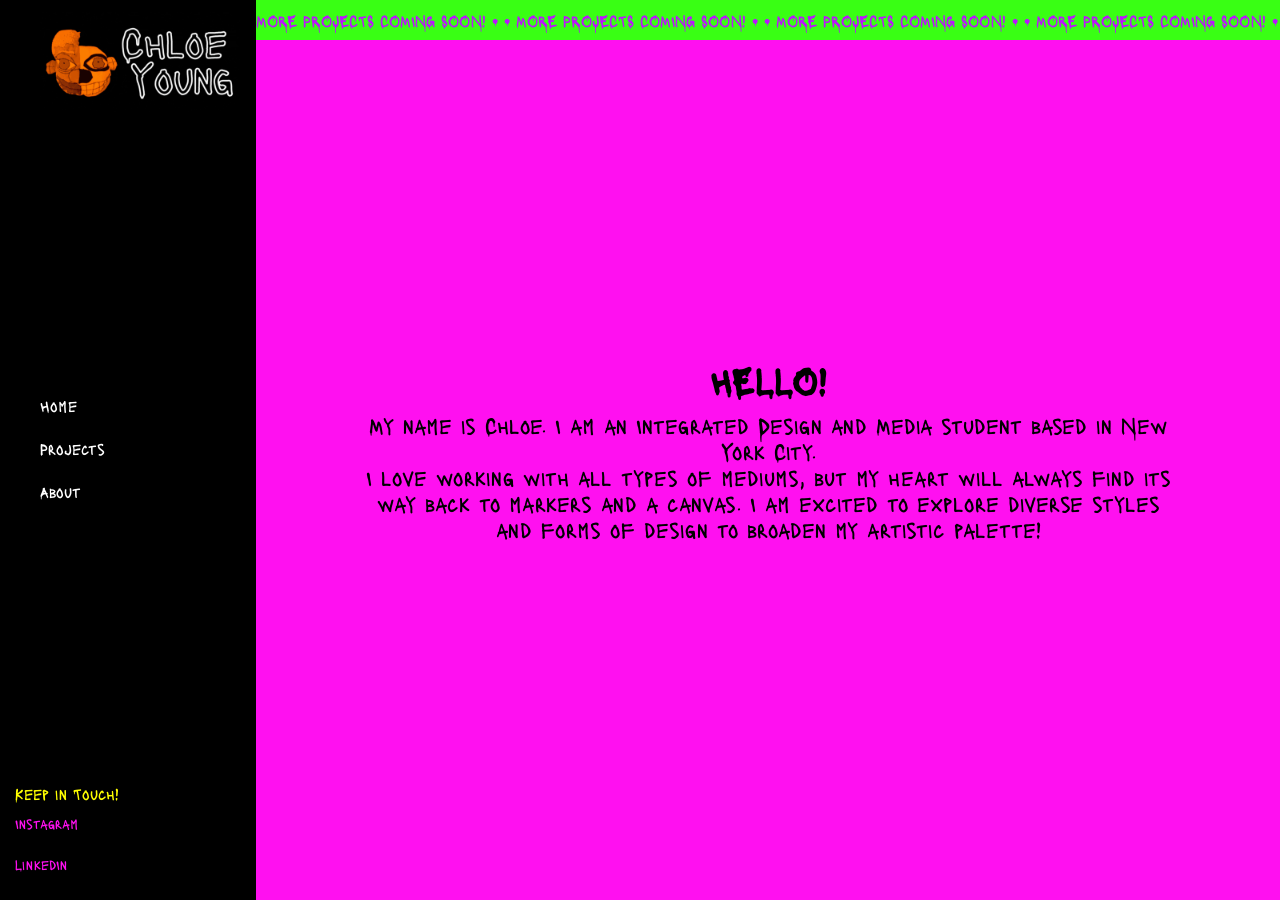
<file: Creative Coding Midterm/about.html>
<!DOCTYPE html>
<html lang="en">
  <head>
    <meta charset="UTF-8" />
    <meta name="viewport" content="width=device-width, initial-scale=1.0" />
    <title>About</title>

    <link rel="preconnect" href="https://fonts.googleapis.com" />
    <link rel="preconnect" href="https://fonts.gstatic.com" crossorigin />
    <link
      href="https://fonts.googleapis.com/css2?family=Lacquer&display=swap"
      rel="stylesheet"
    />

    <link rel="stylesheet" href="about_style.css" />
  </head>

  <body>
    <div class="sidenav">
      <div class="logo">
        <a href="index.html">
          <img src="Final_Chloe_Young_Logo.gif" alt="Chloe Young Logo" />
        </a>
      </div>

      <div class="sidenav-links">
        <a href="index.html">Home</a>
        <button class="dropdown-btn">Projects</button>
        <div class="dropdown-container">
          <a href="handmade.html">Handmade</a>
          <a href="digital.html">Digital</a>
          <a href="illustrations.html">Illustrations</a>
          <a href="code.html">Coding</a>
        </div>
        <a href="about.html">About</a>
      </div>

      <div class="keep-in-touch">
        <p>Keep in Touch!</p>
        <a href="https://www.instagram.com/chloeeyounng" target="_blank"
          >Instagram</a
        >
        <a
          href="https://www.linkedin.com/in/chloe-alexandria-young"
          target="_blank"
          >LinkedIn</a
        >
      </div>
    </div>

    <script>
      var dropdown = document.getElementsByClassName("dropdown-btn");
      var i;

      for (i = 0; i < dropdown.length; i++) {
        dropdown[i].addEventListener("click", function () {
          this.classList.toggle("active");
          var dropdownContent = this.nextElementSibling;
          if (dropdownContent.style.display === "block") {
            dropdownContent.style.display = "none";
          } else {
            dropdownContent.style.display = "block";
          }
        });
      }
    </script>

    <div class="content">
      <div class="marquee-section">
        <div class="marquee-div">
          <div class="marquee">
            MORE PROJECTS COMING SOON! &bull; &bull; MORE PROJECTS COMING SOON!
            &bull; &bull; MORE PROJECTS COMING SOON! &bull; &bull; MORE PROJECTS
            COMING SOON! &bull; &bull; MORE PROJECTS COMING SOON! &bull; &bull;
            MORE PROJECTS COMING SOON! &bull; &bull; MORE PROJECTS COMING SOON!
            &bull; &bull; MORE PROJECTS COMING SOON! &bull; &bull; MORE PROJECTS
            COMING SOON! &bull; &bull; MORE PROJECTS COMING SOON! &bull; &bull;
            MORE PROJECTS COMING SOON! &bull; &bull; MORE PROJECTS COMING SOON!
          </div>
        </div>
      </div>

      <div class="about-text">
        <h1>HELLO!</h1>
        <p>
          My name is Chloe. I am an Integrated Design and Media student based in
          New York City.
        </p>
        <p>
          I love working with all types of mediums, but my heart will always
          find its way back to markers and a canvas. I am excited to explore
          diverse styles and forms of design to broaden my artistic palette!
        </p>
      </div>
    </div>
  </body>
</html>
</file>
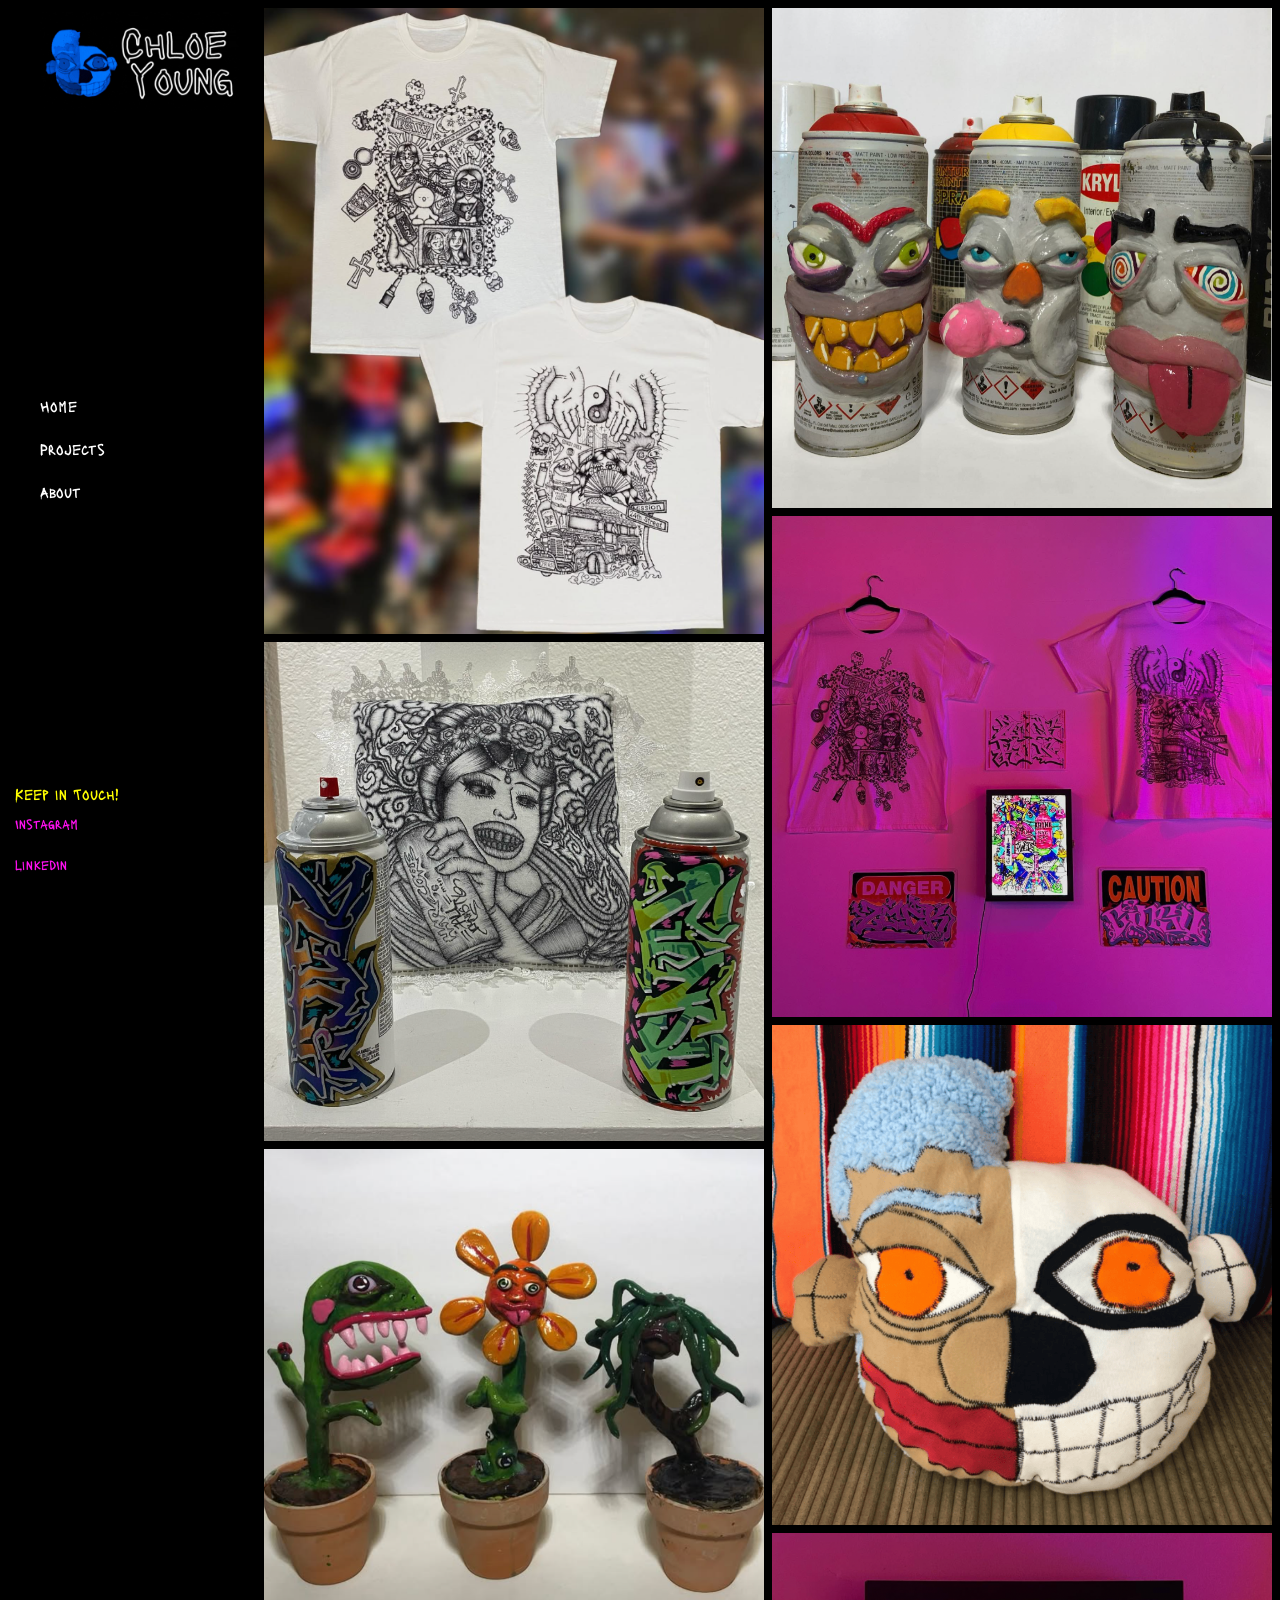
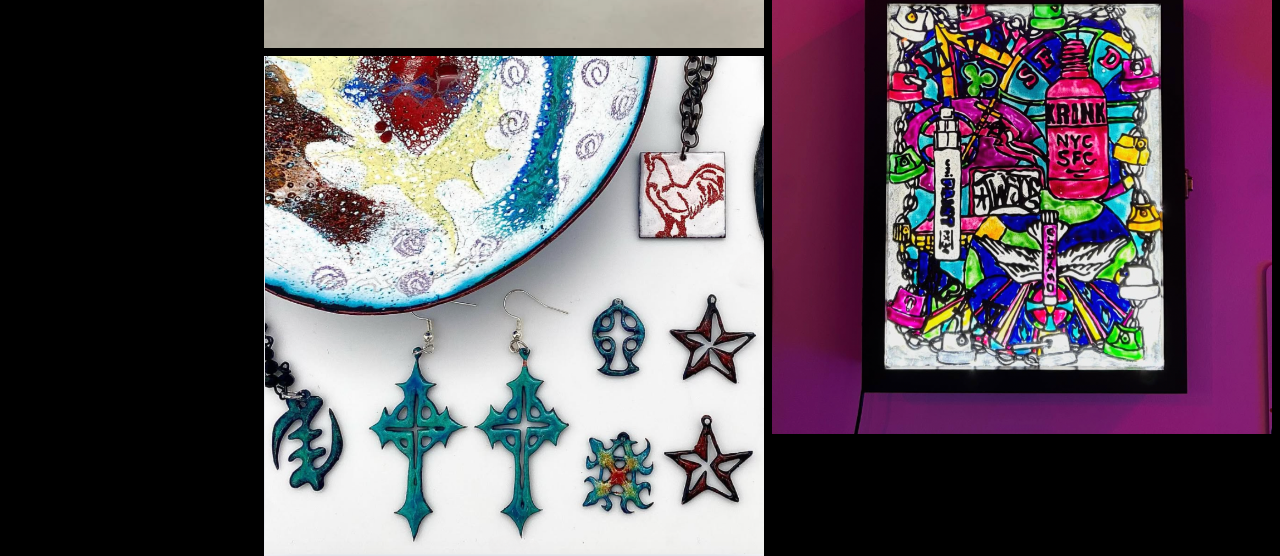
<file: Creative Coding Midterm/handmade.html>
<!DOCTYPE html>
<html lang="en">
  <head>
    <meta charset="UTF-8" />
    <meta name="viewport" content="width=device-width, initial-scale=1.0" />
    <title>Handmade</title>

    <link rel="preconnect" href="https://fonts.googleapis.com" />
    <link rel="preconnect" href="https://fonts.gstatic.com" crossorigin />
    <link
      href="https://fonts.googleapis.com/css2?family=Lacquer&display=swap"
      rel="stylesheet"
    />

    <link rel="stylesheet" href="handmade_style.css" />
  </head>

  <body>
    <div class="sidenav">
      <div class="logo">
        <a href="index.html">
          <img src="Final_Chloe_Young_Logo.gif" alt="Chloe Young Logo" />
        </a>
      </div>

      <div class="sidenav-links">
        <a href="index.html">Home</a>
        <button class="dropdown-btn">Projects</button>
        <div class="dropdown-container">
          <a href="handmade.html">Handmade</a>
          <a href="digital.html">Digital</a>
          <a href="illustrations.html">Illustrations</a>
          <a href="code.html">Coding</a>
        </div>
        <a href="about.html">About</a>
      </div>

      <div class="keep-in-touch">
        <p>Keep in Touch!</p>
        <a href="https://www.instagram.com/chloeeyounng" target="_blank"
          >Instagram</a
        >
        <a
          href="https://www.linkedin.com/in/chloe-alexandria-young"
          target="_blank"
          >LinkedIn</a
        >
      </div>
    </div>

    <script>
      var dropdown = document.getElementsByClassName("dropdown-btn");
      var i;

      for (i = 0; i < dropdown.length; i++) {
        dropdown[i].addEventListener("click", function () {
          this.classList.toggle("active");
          var dropdownContent = this.nextElementSibling;
          if (dropdownContent.style.display === "block") {
            dropdownContent.style.display = "none";
          } else {
            dropdownContent.style.display = "block";
          }
        });
      }
    </script>

    <div class="content">
      <div class="row">
        <div class="column">
          <div class="container">
            <img src="./projects_img/tshirts.png" />
            <div class="overlay">
              <div class="text">
                <span>24th Mission and Charm, 2024</span>
                <span>Sharpie on cotton </span>
              </div>
            </div>
          </div>

          <div class="container">
            <img src="./projects_img/pillow_spraycans.png" />
            <div class="overlay">
              <div class="text">
                <span>Zlicks Onna Can and Pillow Stich, 2023</span>
                <span>Acrylic paint on can and Sharpie on cotton</span>
              </div>
            </div>
          </div>

          <div class="container">
            <img src="./projects_img/clay_plants.png" />
            <div class="overlay">
              <div class="text">
                <span>Flytrap, Sunflower, and Weeping Willow, 2022</span>
                <span>Acrylic paint on clay</span>
              </div>
            </div>
          </div>

          <div class="container">
            <img src="./projects_img/clay_jewelry.png" />
            <div class="overlay">
              <div class="text">
                <span>Crossed Jewelry, 2022</span>
                <span>Polymer clay and sterling silver wire</span>
              </div>
            </div>
          </div>
        </div>

        <div class="column">
          <div class="container">
            <img src="./projects_img/spray_cans.png" />
            <div class="overlay">
              <div class="text">
                <span>Clay on Spray, 2021</span>
                <span>Polymer clay on spray cans</span>
              </div>
            </div>
          </div>

          <div class="container">
            <img src="./projects_img/tshirt_gallery.png" />
            <div class="overlay">
              <div class="text">
                <span>24th Mission and Charm Gallery, 2024</span>
                <span>Mixed materials</span>
              </div>
            </div>
          </div>

          <div class="container">
            <img src="./projects_img/pillow_stitch.png" />
            <div class="overlay">
              <div class="text">
                <span>Halved Face Pillow, 2020</span>
                <span>Assorted fabrics and thread</span>
              </div>
            </div>
          </div>

          <div class="container">
            <img src="./projects_img/stained_glass.png" />
            <div class="overlay">
              <div class="text">
                <span>SF to NYC Window, 2023</span>
                <span>3D paint on led screen</span>
              </div>
            </div>
          </div>
        </div>
      </div>
    </div>
  </body>
</html>
</file>
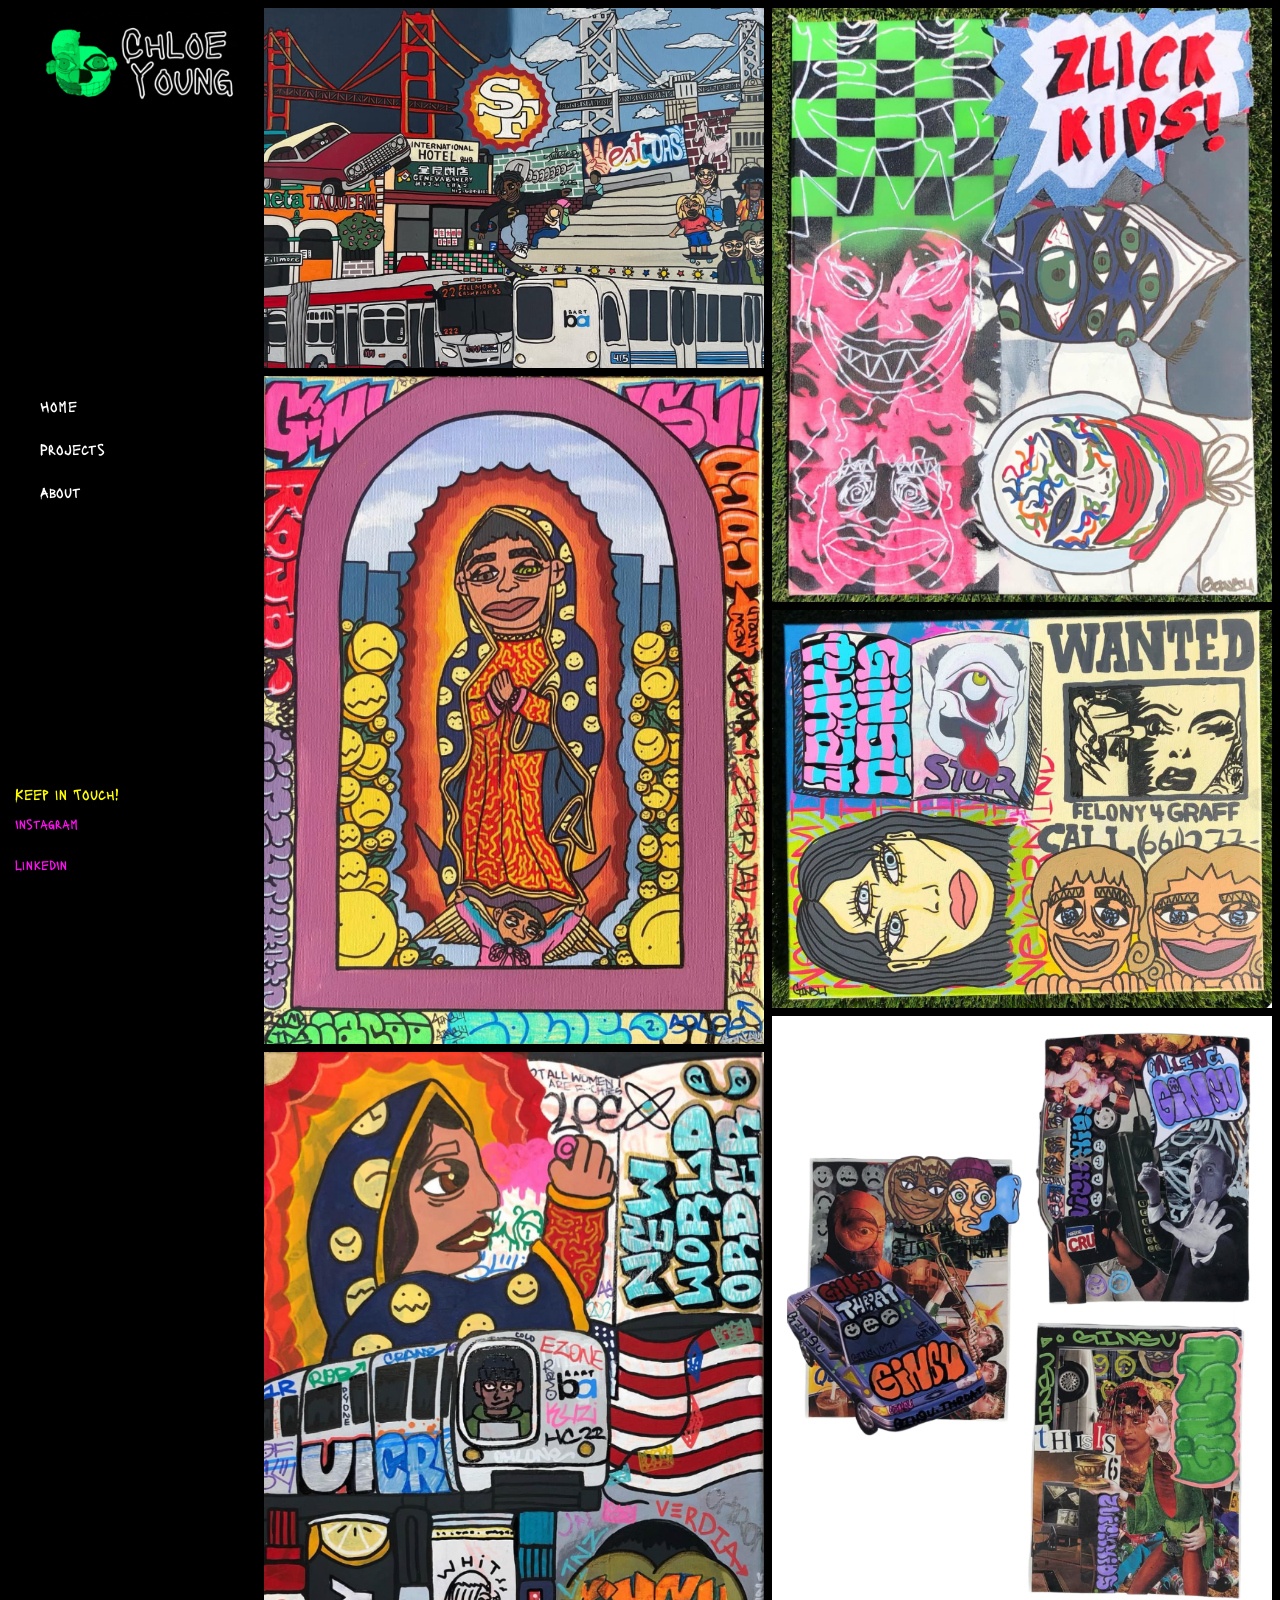
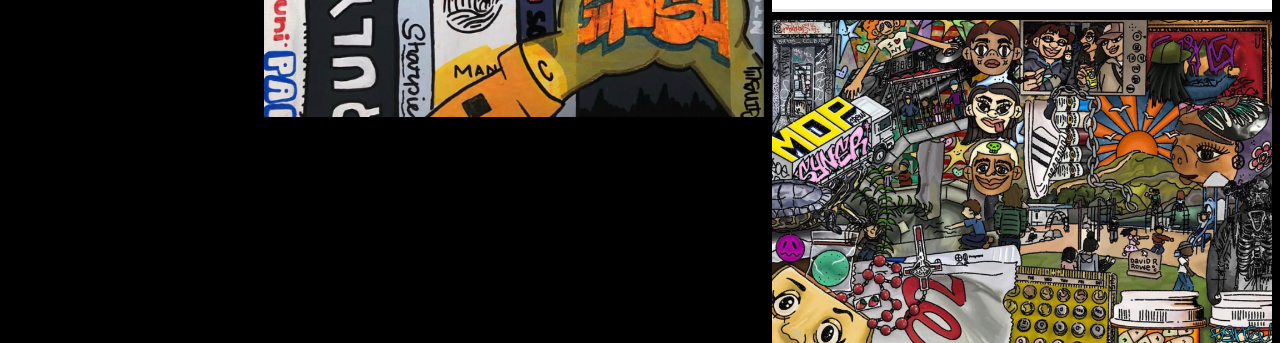
<file: Creative Coding Midterm/illustrations.html>
<!DOCTYPE html>
<html lang="en">
  <head>
    <meta charset="UTF-8" />
    <meta name="viewport" content="width=device-width, initial-scale=1.0" />
    <title>Illustrations</title>

    <link rel="preconnect" href="https://fonts.googleapis.com" />
    <link rel="preconnect" href="https://fonts.gstatic.com" crossorigin />
    <link
      href="https://fonts.googleapis.com/css2?family=Lacquer&display=swap"
      rel="stylesheet"
    />

    <link rel="stylesheet" href="illustrations_style.css" />
  </head>

  <body>
    <div class="sidenav">
      <div class="logo">
        <a href="index.html">
          <img src="Final_Chloe_Young_Logo.gif" alt="Chloe Young Logo" />
        </a>
      </div>

      <div class="sidenav-links">
        <a href="index.html">Home</a>
        <button class="dropdown-btn">Projects</button>
        <div class="dropdown-container">
          <a href="handmade.html">Handmade</a>
          <a href="digital.html">Digital</a>
          <a href="illustrations.html">Illustrations</a>
          <a href="code.html">Coding</a>
        </div>
        <a href="about.html">About</a>
      </div>

      <div class="keep-in-touch">
        <p>Keep in Touch!</p>
        <a href="https://www.instagram.com/chloeeyounng" target="_blank"
          >Instagram</a
        >
        <a
          href="https://www.linkedin.com/in/chloe-alexandria-young"
          target="_blank"
          >LinkedIn</a
        >
      </div>
    </div>

    <script>
      var dropdown = document.getElementsByClassName("dropdown-btn");
      var i;

      for (i = 0; i < dropdown.length; i++) {
        dropdown[i].addEventListener("click", function () {
          this.classList.toggle("active");
          var dropdownContent = this.nextElementSibling;
          if (dropdownContent.style.display === "block") {
            dropdownContent.style.display = "none";
          } else {
            dropdownContent.style.display = "block";
          }
        });
      }
    </script>

    <div class="content">
      <div class="row">
        <div class="column">
          <div class="container">
            <img src="./projects_img/westcoast.png" />
            <div class="overlay">
              <div class="text">
                <span>West Coast. Best Coast, 2020</span>
                <span>Paint markers on canvas</span>
              </div>
            </div>
          </div>

          <div class="container">
            <img src="./projects_img/mother_mary.png" />
            <div class="overlay">
              <div class="text">
                <span>Mother, Please, 2019</span>
                <span>Paint markers on canvas</span>
              </div>
            </div>
          </div>

          <div class="container">
            <img src="./projects_img/bart.png" />
            <div class="overlay">
              <div class="text">
                <span>American Bart, 2018</span>
                <span>Paint markers on canvas</span>
              </div>
            </div>
          </div>
        </div>

        <div class="column">
          <div class="container">
            <img src="./projects_img/grass1.png" />
            <div class="overlay">
              <div class="text">
                <span>Untitled Pt. 1, 2022</span>
                <span>Paint markers on canvas</span>
              </div>
            </div>
          </div>

          <div class="container">
            <img src="./projects_img/grass2.png" />
            <div class="overlay">
              <div class="text">
                <span>Untitled Pt. 2, 2022</span>
                <span>Paint markers on canvas</span>
              </div>
            </div>
          </div>

          <div class="container">
            <img src="./projects_img/multiple_canvas.png" />
            <div class="overlay">
              <div class="text">
                <span>Three Part Collage, 2024</span>
                <span>Mixed materials on canvas</span>
              </div>
            </div>
          </div>

          <div class="container">
            <img src="./projects_img/brisbane_park.png" />
            <div class="overlay">
              <div class="text">
                <span>Brisbane Park, 2019</span>
                <span>Paint markers on canvas</span>
              </div>
            </div>
          </div>
        </div>
      </div>
    </div>
  </body>
</html>
</file>
<file: Creative Coding Midterm/about_style.css>
* {
  margin: 0;
  padding: 0;
  box-sizing: border-box;
}

body {
  font-family: "Lacquer", sans-serif;
}

.sidenav {
  height: 100vh;
  width: 20vw;
  position: fixed;
  z-index: 1;
  top: 0;
  left: 0;
  background-color: black;
  overflow-x: hidden;
  display: flex;
  flex-direction: column;
  align-items: center;
  cursor: url("pointer_finger_cursor.png") 20 20, auto;
}

.sidenav-links {
  display: flex;
  flex-direction: column;
  justify-content: center;
  height: 100%;
  width: 100%;
  cursor: url("pointer_finger_cursor.png") 20 20, auto;
}

.sidenav a,
.dropdown-btn {
  padding: 12px 12px 12px 40px;
  font-family: "Lacquer", sans-serif;
  text-decoration: none;
  font-size: 16px;
  color: white;
  border: none;
  background: none;
  outline: none;
  width: 100%;
  text-align: left;
  cursor: url("pointer_finger_cursor.png") 20 20, auto;
}

.sidenav a:hover,
.dropdown-btn:hover {
  text-decoration: underline;
  cursor: url("thumbtack_cursor.png") 20 20, auto;
}

.dropdown-container {
  display: none;
  background-color: black;
  padding-left: 8px;
  cursor: url("thumbtack_cursor.png") 20 20, auto;
}

.dropdown-container a {
  color: #ff10f0;
  display: flex;
  flex-direction: column;
  justify-content: center;
  cursor: url("thumbtack_cursor.png") 20 20, auto;
}

.logo {
  width: 100%;
  margin-left: 0;
  display: flex;
  justify-content: center;
  align-items: center;
  cursor: url("thumbtack_cursor.png") 20 20, auto;
}

.logo img {
  width: 100%;
  max-width: 200px;
  height: auto;
  object-fit: contain;
  cursor: url("thumbtack_cursor.png") 20 20, auto;
}

.keep-in-touch {
  width: 100%;
  padding: 15px 15px;
  display: flex;
  align-items: left;
  flex-direction: column;
  cursor: url("pointer_finger_cursor.png") 20 20, auto;
}

.keep-in-touch p {
  color: yellow;
  font-size: 16px;
  align-items: left;
  cursor: url("pointer_finger_cursor.png") 20 20, auto;
}

.keep-in-touch a {
  color: #ff10f0;
  font-size: 14px;
  display: block;
  text-decoration: none;
  align-items: left;
  padding-left: 0;
  margin-left: 0;
  cursor: url("thumbtack_cursor.png") 20 20, auto;
}

.keep-in-touch a:hover {
  text-decoration: underline;
  cursor: url("thumbtack_cursor.png") 20 20, auto;
}

div.content {
  height: 100vh;
  width: 80vw;
  margin-left: 20vw;
  background-color: #ff10f0;
  position: relative;
  cursor: url("pointer_finger_cursor.png") 20 20, auto;
}

.marquee-section {
  top: 0;
  position: fixed;
  overflow: hidden;
  width: 100vw;
  height: 40px;
  background-color: #39ff14;
  display: flex;
  align-items: center;
  justify-content: flex-start;
  cursor: url("pointer_finger_cursor.png") 20 20, auto;
}

.marquee-div {
  width: 100%;
  display: flex;
  align-items: center;
  position: absolute;
  animation: move-left-to-right linear 10s infinite;
  cursor: url("pointer_finger_cursor.png") 20 20, auto;
}

.marquee {
  white-space: nowrap;
  width: 100%;
  color: #bc13fe;
  display: flex;
  align-items: center;
  cursor: url("pointer_finger_cursor.png") 20 20, auto;
}

@keyframes move-left-to-right {
  from {
    transform: translateX(-50%);
  }
  to {
    transform: translateX(0);
  }
}

@keyframes move-right-to-left {
  from {
    transform: translateX(0);
  }
  to {
    transform: translateX(-50%);
  }
}

.about-text {
  display: flex;
  flex-direction: column;
  justify-content: center;
  align-items: center;
  height: 100%;
  width: 100%;
  text-align: center;
}

.about-text h1 {
  font-size: 36px;
  color: black;
  margin-bottom: 10px;
}

.about-text p {
  font-size: 22px;
  color: black;
  max-width: 80%;
}

@media screen and (max-width: 768px) {
  .sidenav {
    width: 100%;
    height: auto;
    position: relative;
    display: flex;
    flex-direction: row;
    align-items: center;
    justify-content: space-between;
    padding: 10px;
  }

  .sidenav-links {
    display: flex;
    flex-direction: row;
    justify-content: center;
    align-items: center;
    width: 100%;
  }

  .sidenav a,
  .dropdown-btn {
    float: left;
    padding: 12px;
    text-align: center;
    font-size: 12px;
  }

  .logo img {
    display: none;
  }

  .keep-in-touch {
    display: flex;
    flex-direction: row;
    align-items: center;
    justify-content: center;
    width: 100%;
  }

  .keep-in-touch p,
  .keep-in-touch a {
    margin-right: 15px;
    font-size: 12px;
  }

  div.content {
    margin-left: 0;
    width: 100vw;
  }
}
</file>
<file: Creative Coding Midterm/handmade_style.css>
* {
  margin: 0;
  padding: 0;
  box-sizing: border-box;
}

html,
body {
  font-family: "Lacquer", sans-serif;
  background-color: black;
}

.sidenav {
  height: 100vh;
  width: 20vw;
  position: fixed;
  z-index: 1;
  top: 0;
  left: 0;
  background-color: black;
  overflow-x: hidden;
  display: flex;
  flex-direction: column;
  align-items: center;
  cursor: url("pointer_finger_cursor.png") 20 20, auto;
}

.sidenav-links {
  display: flex;
  flex-direction: column;
  justify-content: center;
  height: 100%;
  width: 100%;
  cursor: url("pointer_finger_cursor.png") 20 20, auto;
}

.sidenav a,
.dropdown-btn {
  padding: 12px 12px 12px 40px;
  font-family: "Lacquer", sans-serif;
  text-decoration: none;
  font-size: 16px;
  color: white;
  border: none;
  background: none;
  outline: none;
  width: 100%;
  text-align: left;
  cursor: url("pointer_finger_cursor.png") 20 20, auto;
}

.sidenav a:hover,
.dropdown-btn:hover {
  text-decoration: underline;
  cursor: url("thumbtack_cursor.png") 20 20, auto;
}

.dropdown-container {
  display: none;
  background-color: black;
  padding-left: 8px;
  cursor: url("thumbtack_cursor.png") 20 20, auto;
}

.dropdown-container a {
  color: #ff10f0;
  display: flex;
  flex-direction: column;
  justify-content: center;
  cursor: url("thumbtack_cursor.png") 20 20, auto;
}

.logo {
  width: 100%;
  margin-left: 0;
  display: flex;
  justify-content: center;
  align-items: center;
  cursor: url("thumbtack_cursor.png") 20 20, auto;
}

.logo img {
  width: 100%;
  max-width: 200px;
  height: auto;
  object-fit: contain;
  cursor: url("thumbtack_cursor.png") 20 20, auto;
}

.keep-in-touch {
  width: 100%;
  padding: 15px 15px;
  display: flex;
  align-items: left;
  flex-direction: column;
  cursor: url("pointer_finger_cursor.png") 20 20, auto;
}

.keep-in-touch p {
  color: yellow;
  font-size: 16px;
  align-items: left;
  cursor: url("pointer_finger_cursor.png") 20 20, auto;
}

.keep-in-touch a {
  color: #ff10f0;
  font-size: 14px;
  display: block;
  text-decoration: none;
  align-items: left;
  padding-left: 0;
  margin-left: 0;
  cursor: url("thumbtack_cursor.png") 20 20, auto;
}

.keep-in-touch a:hover {
  text-decoration: underline;
  cursor: url("thumbtack_cursor.png") 20 20, auto;
}

div.content {
  height: 100vh;
  width: 80vw;
  margin-left: 20vw;
  cursor: url("pointer_finger_cursor.png") 20 20, auto;
  display: flex;
  justify-content: center;
}

.row {
  display: flex;
  flex-wrap: wrap;
  padding: 0 4px;
}

/* Create two equal columns */
.column {
  flex: 50%;
  max-width: 50%;
  padding: 0 4px;
  position: relative;
}

/* Ensure images keep their original size */
.column img {
  margin-top: 8px;
  vertical-align: middle;
  width: 100%;
}

/* Overlay container */
.container {
  position: relative;
  display: inline-block;
}

/* The overlay */
.overlay {
  position: absolute;
  top: 0;
  left: 0;
  width: 100%;
  height: 100%;
  background: rgba(0, 0, 0, 0.65);
  opacity: 0;
  transition: opacity 0.5s ease;
  display: flex;
  align-items: center;
  justify-content: center;
  text-align: center;
}

/* Show overlay on hover */
.container:hover .overlay {
  opacity: 1;
}

/* Overlay text */
.text {
  color: white;
  font-size: 22px;
  text-align: center;
  display: flex;
  flex-direction: column;
}

@media screen and (max-width: 768px) {
  .sidenav {
    width: 100%;
    height: auto;
    position: relative;
    display: flex;
    flex-direction: row;
    align-items: center;
    justify-content: space-between;
    padding: 10px;
  }

  .sidenav-links {
    display: flex;
    flex-direction: row;
    justify-content: center;
    align-items: center;
    width: 100%;
  }

  .sidenav a,
  .dropdown-btn {
    float: left;
    padding: 12px;
    text-align: center;
    font-size: 12px;
  }

  .logo img {
    display: none;
  }

  .keep-in-touch {
    display: flex;
    flex-direction: row;
    align-items: center;
    justify-content: center;
    width: 100%;
  }

  .keep-in-touch p,
  .keep-in-touch a {
    margin-right: 15px;
    font-size: 12px;
  }

  div.content {
    margin-left: 0;
    width: 100vw;
  }
}
</file>
<file: Creative Coding Midterm/illustrations_style.css>
* {
  margin: 0;
  padding: 0;
  box-sizing: border-box;
}

html,
body {
  font-family: "Lacquer", sans-serif;
  background-color: black;
}

.sidenav {
  height: 100vh;
  width: 20vw;
  position: fixed;
  z-index: 1;
  top: 0;
  left: 0;
  background-color: black;
  overflow-x: hidden;
  display: flex;
  flex-direction: column;
  align-items: center;
  cursor: url("pointer_finger_cursor.png") 20 20, auto;
}

.sidenav-links {
  display: flex;
  flex-direction: column;
  justify-content: center;
  height: 100%;
  width: 100%;
  cursor: url("pointer_finger_cursor.png") 20 20, auto;
}

.sidenav a,
.dropdown-btn {
  padding: 12px 12px 12px 40px;
  font-family: "Lacquer", sans-serif;
  text-decoration: none;
  font-size: 16px;
  color: white;
  border: none;
  background: none;
  outline: none;
  width: 100%;
  text-align: left;
  cursor: url("pointer_finger_cursor.png") 20 20, auto;
}

.sidenav a:hover,
.dropdown-btn:hover {
  text-decoration: underline;
  cursor: url("thumbtack_cursor.png") 20 20, auto;
}

.dropdown-container {
  display: none;
  background-color: black;
  padding-left: 8px;
  cursor: url("thumbtack_cursor.png") 20 20, auto;
}

.dropdown-container a {
  color: #ff10f0;
  display: flex;
  flex-direction: column;
  justify-content: center;
  cursor: url("thumbtack_cursor.png") 20 20, auto;
}

.logo {
  width: 100%;
  margin-left: 0;
  display: flex;
  justify-content: center;
  align-items: center;
  cursor: url("thumbtack_cursor.png") 20 20, auto;
}

.logo img {
  width: 100%;
  max-width: 200px;
  height: auto;
  object-fit: contain;
  cursor: url("thumbtack_cursor.png") 20 20, auto;
}

.keep-in-touch {
  width: 100%;
  padding: 15px 15px;
  display: flex;
  align-items: left;
  flex-direction: column;
  cursor: url("pointer_finger_cursor.png") 20 20, auto;
}

.keep-in-touch p {
  color: yellow;
  font-size: 16px;
  align-items: left;
  cursor: url("pointer_finger_cursor.png") 20 20, auto;
}

.keep-in-touch a {
  color: #ff10f0;
  font-size: 14px;
  display: block;
  text-decoration: none;
  align-items: left;
  padding-left: 0;
  margin-left: 0;
  cursor: url("thumbtack_cursor.png") 20 20, auto;
}

.keep-in-touch a:hover {
  text-decoration: underline;
  cursor: url("thumbtack_cursor.png") 20 20, auto;
}

div.content {
  height: 100vh;
  width: 80vw;
  margin-left: 20vw;
  cursor: url("pointer_finger_cursor.png") 20 20, auto;
  display: flex;
  justify-content: center;
}

.row {
  display: flex;
  flex-wrap: wrap;
  padding: 0 4px;
}

/* Create two equal columns */
.column {
  flex: 50%;
  max-width: 50%;
  padding: 0 4px;
  position: relative;
}

/* Ensure images keep their original size */
.column img {
  margin-top: 8px;
  vertical-align: middle;
  width: 100%;
}

/* Overlay container */
.container {
  position: relative;
  display: inline-block;
}

/* The overlay */
.overlay {
  position: absolute;
  top: 0;
  left: 0;
  width: 100%;
  height: 100%;
  background: rgba(0, 0, 0, 0.65);
  opacity: 0;
  transition: opacity 0.5s ease;
  display: flex;
  align-items: center;
  justify-content: center;
  text-align: center;
}

/* Show overlay on hover */
.container:hover .overlay {
  opacity: 1;
}

/* Overlay text */
.text {
  color: white;
  font-size: 22px;
  text-align: center;
  display: flex;
  flex-direction: column;
}

@media screen and (max-width: 768px) {
  .sidenav {
    width: 100%;
    height: auto;
    position: relative;
    display: flex;
    flex-direction: row;
    align-items: center;
    justify-content: space-between;
    padding: 10px;
  }

  .sidenav-links {
    display: flex;
    flex-direction: row;
    justify-content: center;
    align-items: center;
    width: 100%;
  }

  .sidenav a,
  .dropdown-btn {
    float: left;
    padding: 12px;
    text-align: center;
    font-size: 12px;
  }

  .logo img {
    display: none;
  }

  .keep-in-touch {
    display: flex;
    flex-direction: row;
    align-items: center;
    justify-content: center;
    width: 100%;
  }

  .keep-in-touch p,
  .keep-in-touch a {
    margin-right: 15px;
    font-size: 12px;
  }

  div.content {
    margin-left: 0;
    width: 100vw;
  }
}
</file>
